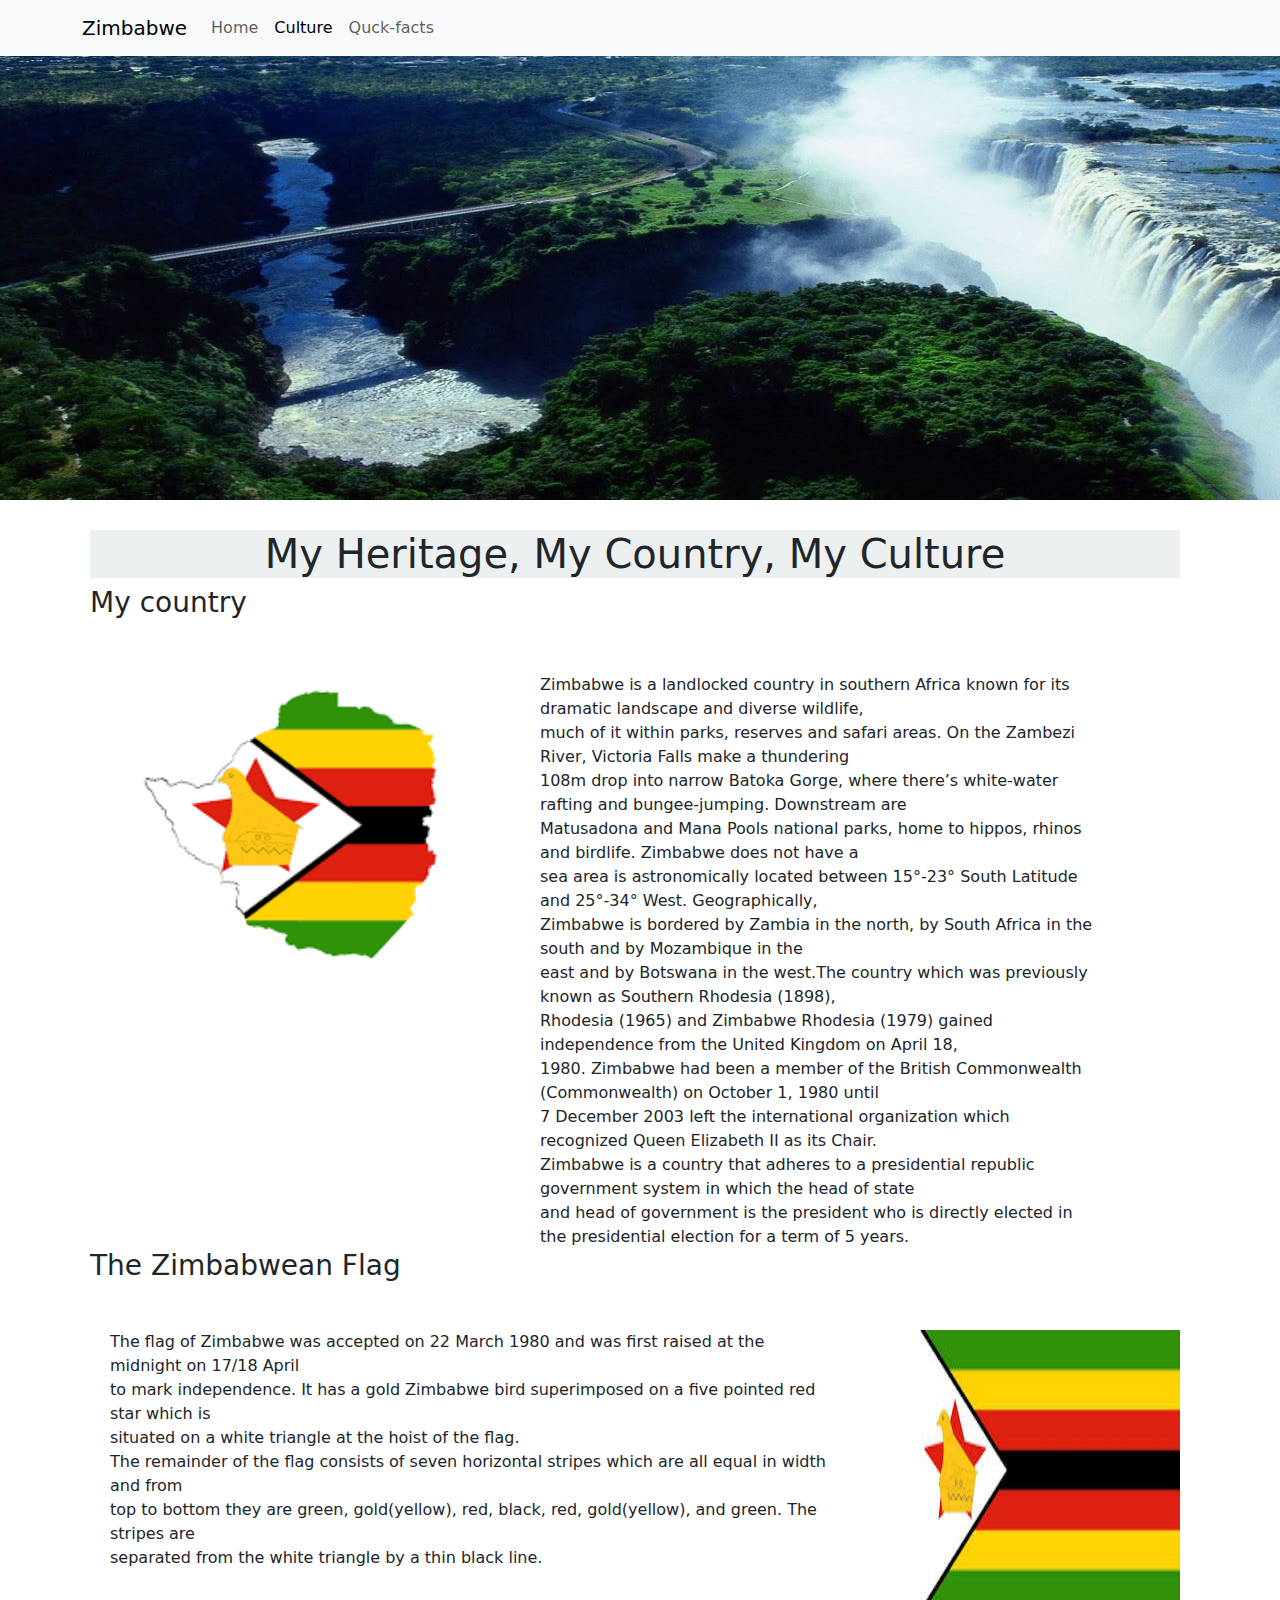
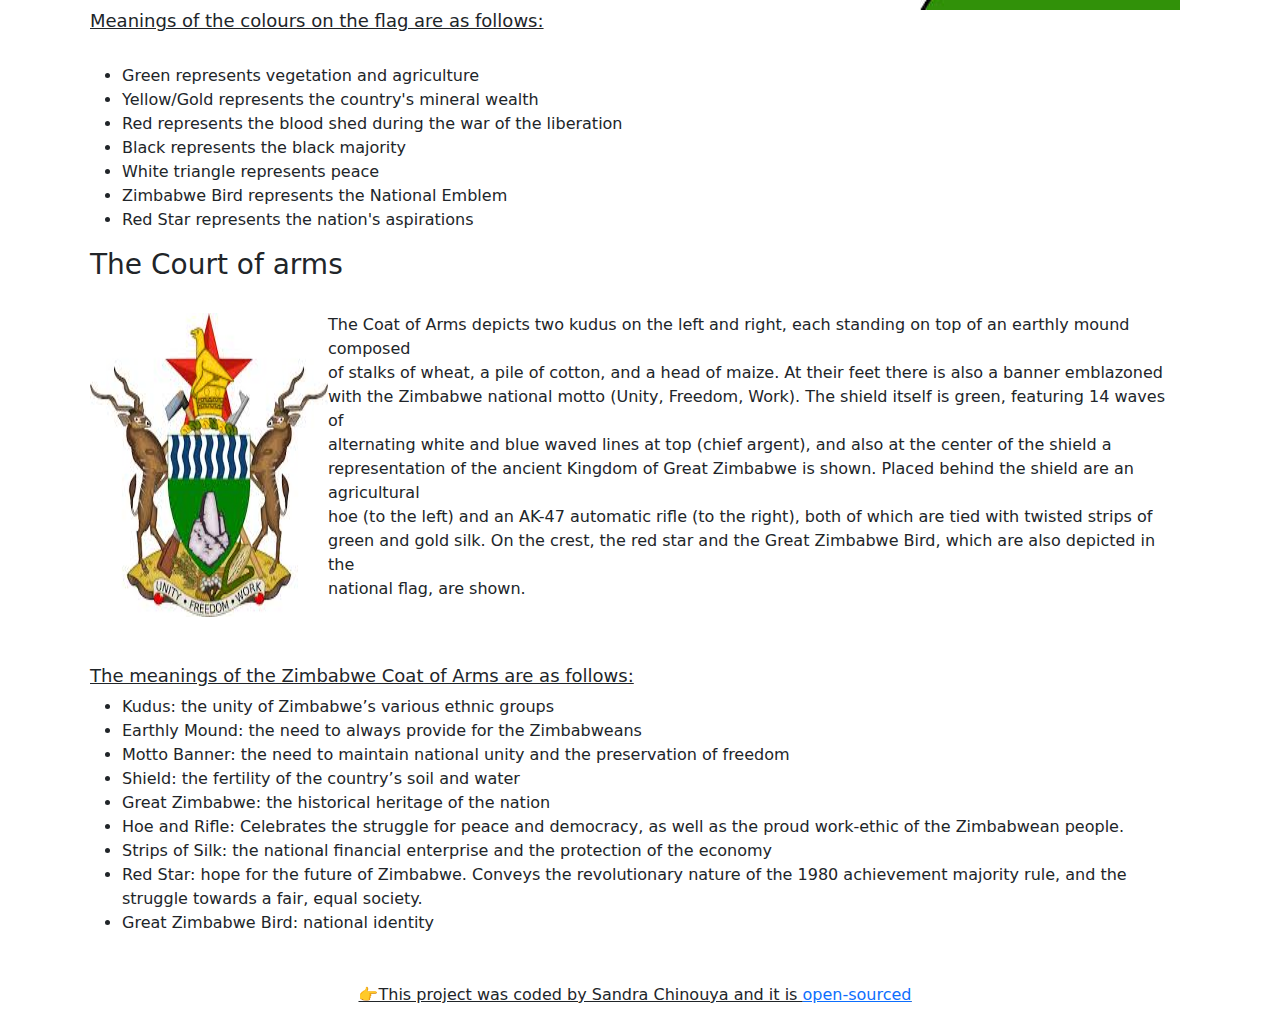
<file: index.html>
<!DOCTYPE html>
<html lang="en">
<head>
    <meta charset="UTF-8">
    <meta name="viewport" content="width=device-width, initial-scale=1.0">
    <title> My heritage and culture as a Zimbabwean</title>
     <link href="https://cdn.jsdelivr.net/npm/bootstrap@5.3.3/dist/css/bootstrap.min.css" rel="stylesheet" integrity="sha384-QWTKZyjpPEjISv5WaRU9OFeRpok6YctnYmDr5pNlyT2bRjXh0JMhjY6hW+ALEwIH" crossorigin="anonymous">
    <script src="https://cdn.jsdelivr.net/npm/bootstrap@5.3.3/dist/js/bootstrap.bundle.min.js" integrity="sha384-YvpcrYf0tY3lHB60NNkmXc5s9fDVZLESaAA55NDzOxhy9GkcIdslK1eN7N6jIeHz" crossorigin="anonymous"></script>

<link rel="stylesheet" href="/styles.css" />
</head>
<body>
  <img src="/images/Vic-Falls.jpg" alt="vic-falls" class="vic-falls"  width="1300" />
   <div class="main">
  <nav class="navbar navbar-expand-lg navbar-light bg-light fixed-top">
      <div class="container">
        <a class="navbar-brand" href="/" title="Name" >Zimbabwe</a>
        <button
          class="navbar-toggler"
          type="button"
          data-bs-toggle="collapse"
          data-bs-target="#navbarNav"
          aria-controls="navbarNav"
          aria-expanded="false"
          aria-label="Toggle navigation"
        >
          <span class="navbar-toggler-icon"></span>
        </button>
        <div class="collapse navbar-collapse" id="navbarNav">
          <ul class="navbar-nav">
            <li class="nav-item">
              <a class="nav-link" aria-current="page" href="/" title="Home">Home</a>
            </li>
            <li class="nav-item">
              <a class="nav-link active" href="/culture.html" title="Information" >Culture</a>
            </li>
            <li class="nav-item">
              <a class="nav-link" href="/facts.html#facts" title="facts">Quck-facts</a>
            </li>
          </ul>
        </div>
      </div>
    </nav>
     
    <h1 class="home">My Heritage, My Country, My Culture</h1>
   
    
<h3 class="Zimbabwe">My country</h3>
<div class="map d-flex">
<img src="/images/zim-map.png" alt="Zimbabwean-map" class="map" width="400" height="400"/>
<p2 class="description mt-5">
Zimbabwe is a landlocked country in southern Africa known for its dramatic landscape and diverse wildlife,
<br />
 much of it within parks, reserves and safari areas. On the Zambezi River, Victoria Falls make a thundering
 <br /> 
 108m drop into narrow Batoka Gorge, where there’s white-water rafting and bungee-jumping. Downstream are 
 <br /> 
 Matusadona and Mana Pools national parks, home to hippos, rhinos and birdlife. Zimbabwe does not have a 
 <br />
 sea area is astronomically located between 15°-23° South Latitude and 25°-34° West. Geographically, 
 <br />
 Zimbabwe is bordered by Zambia in the north, by South Africa in the south and by Mozambique in the 
 <br />
 east and by Botswana in the west.The country which was previously known as Southern Rhodesia (1898),
 <br />
 Rhodesia (1965) and Zimbabwe Rhodesia (1979) gained independence from the United Kingdom on April 18,
<br />
 1980. Zimbabwe had been a member of the British Commonwealth (Commonwealth) on October 1, 1980 until
<br />
 7 December 2003 left the international organization which recognized Queen Elizabeth II as its Chair.
 <br />
Zimbabwe is a country that adheres to a presidential republic government system in which the head of state 
<br />
and head of government is the president who is directly elected in the presidential election for a term of 5 years. 

</p2>
    </div>
    <h3 class="Zimbabwean-flag mb-5">The Zimbabwean Flag</h3>
    <div class="flag d-flex">
      <p class="flag-infor"> 
       The flag of Zimbabwe was accepted on 22 March 1980 and was first raised at the midnight on 17/18 April 
       <br />
       to mark independence. It has a gold Zimbabwe bird superimposed on a five pointed red star which is 
       <br />
       situated on a white triangle at the hoist of the flag.
       <br />
       The remainder of the flag consists of seven horizontal stripes which are all equal in width and from
       <br />
        top to bottom they are green, gold(yellow), red, black, red, gold(yellow), and green. The stripes are
        <br />
         separated from the white triangle by a thin black line.
         <br />
         <br />
      </p>  

    

    <img src="/images/Zim-flag.jpg" alt="Zimbabwean-flag" class="flag"  /> </div>
<h4>
    Meanings of the colours on the flag are as follows:
</h4>
<br /> 
<ul class="list">
  <li>
    Green represents vegetation and agriculture
  </li>
  
  <li>Yellow/Gold represents the country's mineral wealth</li>
  
  <li>Red represents the blood shed during the war of the liberation</li>
  <li>Black represents the black majority</li>
  <li>White triangle represents peace</li>
  <li>Zimbabwe Bird represents the National Emblem</li>
  <li>Red Star represents the nation's aspirations</li>
</ul>  
<h3>
The Court of arms
</h3>
<br />
<div class="bird d-flex">
<img src="/images/Zim-moto.jpg" alt="Court-of-arms" class="court-of-arms" />
<p>
 The Coat of Arms depicts two kudus on the left and right, each standing on top of an earthly mound composed 
 <br />
 of stalks of wheat, a pile of cotton, and a head of maize. At their feet there is also a banner emblazoned
 <br />
  with the Zimbabwe national motto (Unity, Freedom, Work). The shield itself is green, featuring 14 waves of
  <br />
   alternating white and blue waved lines at top (chief argent), and also at the center of the shield a 
   <br />
   representation of the ancient Kingdom of Great Zimbabwe is shown. Placed behind the shield are an agricultural
   <br />
    hoe (to the left) and an AK-47 automatic rifle (to the right), both of which are tied with twisted strips of 
    <br />
    green and gold silk. On the crest, the red star and the Great Zimbabwe Bird, which are also depicted in the
    <br />
     national flag, are shown. </p>
</div>
 <h4 class="emblem mt-5">
  The meanings of the Zimbabwe Coat of Arms are as follows:</h4>
  
  <ul>
    <li>Kudus: the unity of Zimbabwe’s various ethnic groups</li>
    <li>Earthly Mound: the need to always provide for the Zimbabweans</li>
    <li>Motto Banner: the need to maintain national unity and the preservation of freedom</li>
    <li>Shield: the fertility of the country’s soil and water</li>
    <li>Great Zimbabwe: the historical heritage of the nation</li>
    <li>Hoe and Rifle: Celebrates the struggle for peace and democracy, as well as the proud work-ethic of the Zimbabwean people.</li>
    <li>Strips of Silk: the national financial enterprise and the protection of the economy</li>
    <li>Red Star: hope for the future of Zimbabwe. Conveys the revolutionary nature of the 1980 achievement majority rule, and the struggle towards a fair, equal society.</li>
    <li>Great Zimbabwe Bird: national identity</li>
  </ul>
 

   
  <footer>
   
    <p class="footer text-center mt-5">
    👉This project was coded by Sandra Chinouya and it is 
      <a href="https://github.com/Sandrac01/heriatge" target="_blank">open-sourced</a>
     
    </p>
    </footer>  
  </div>
</body>
</html>
</file>
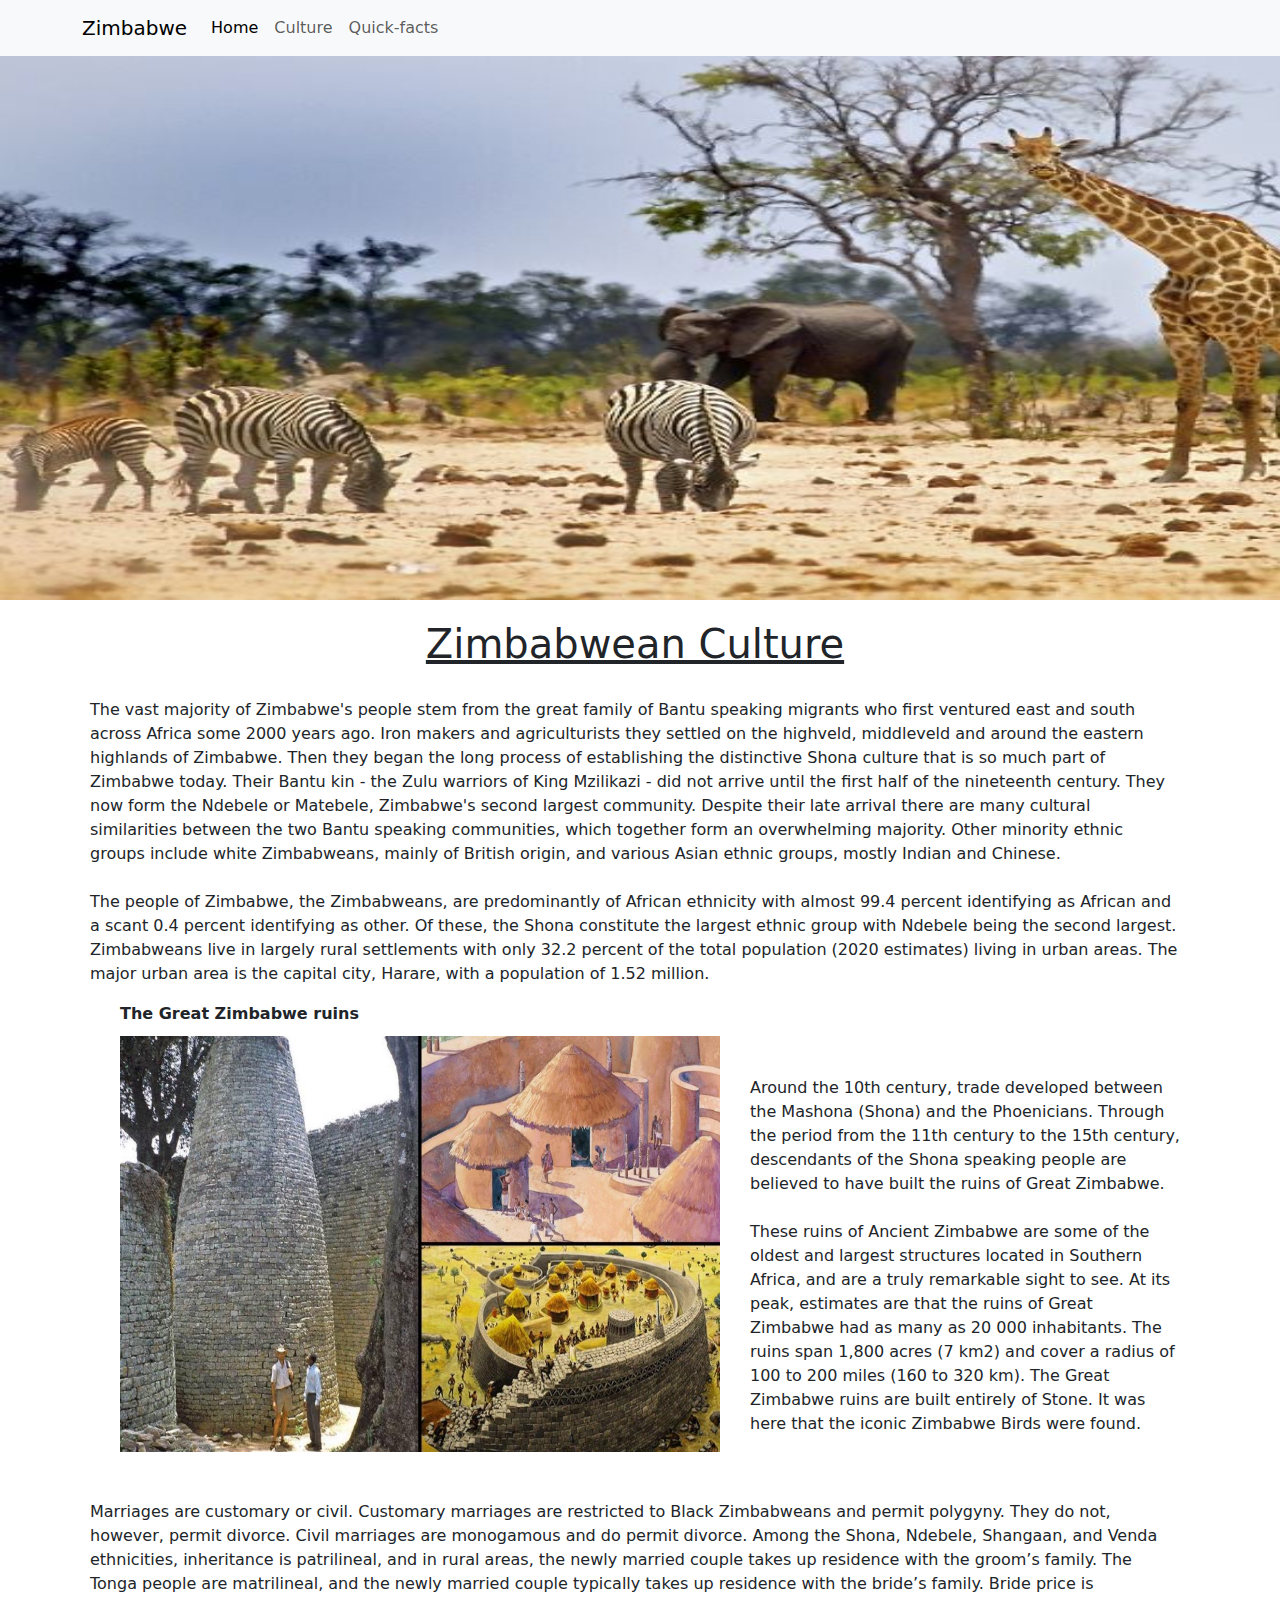
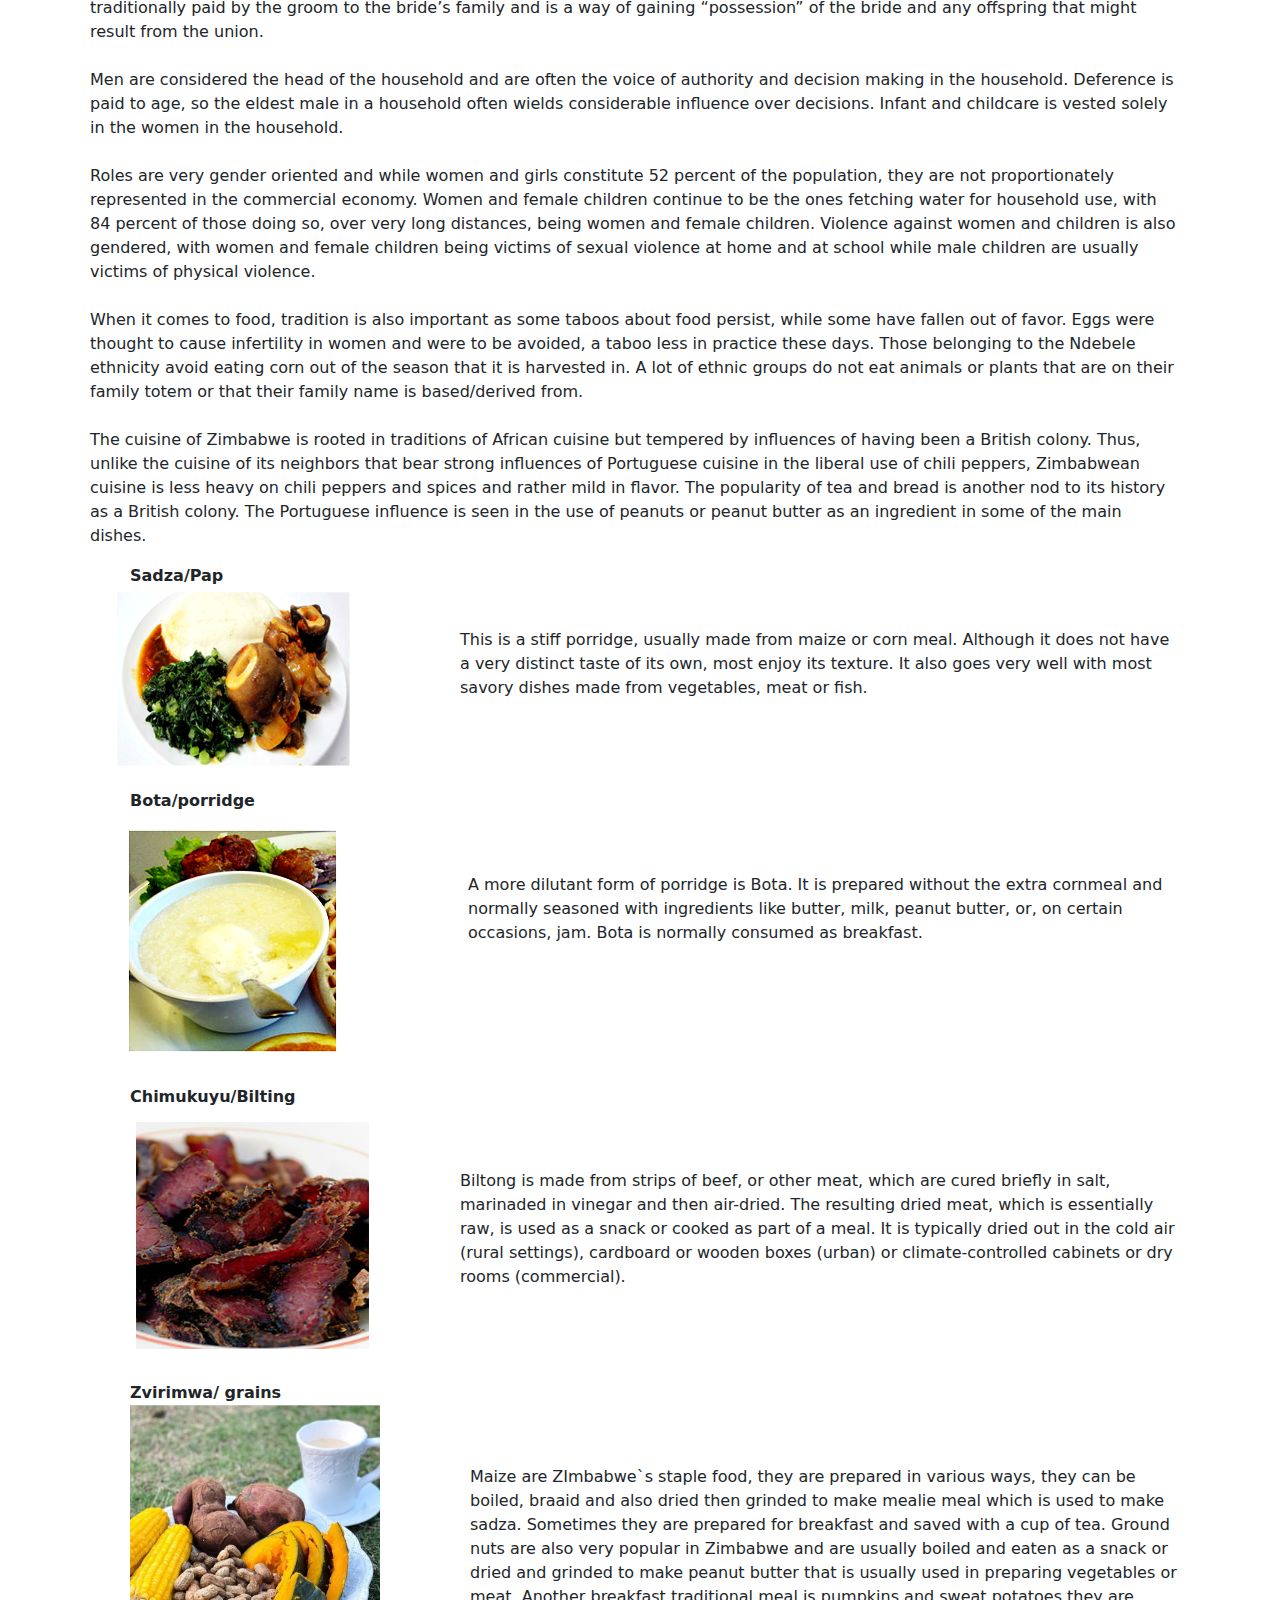
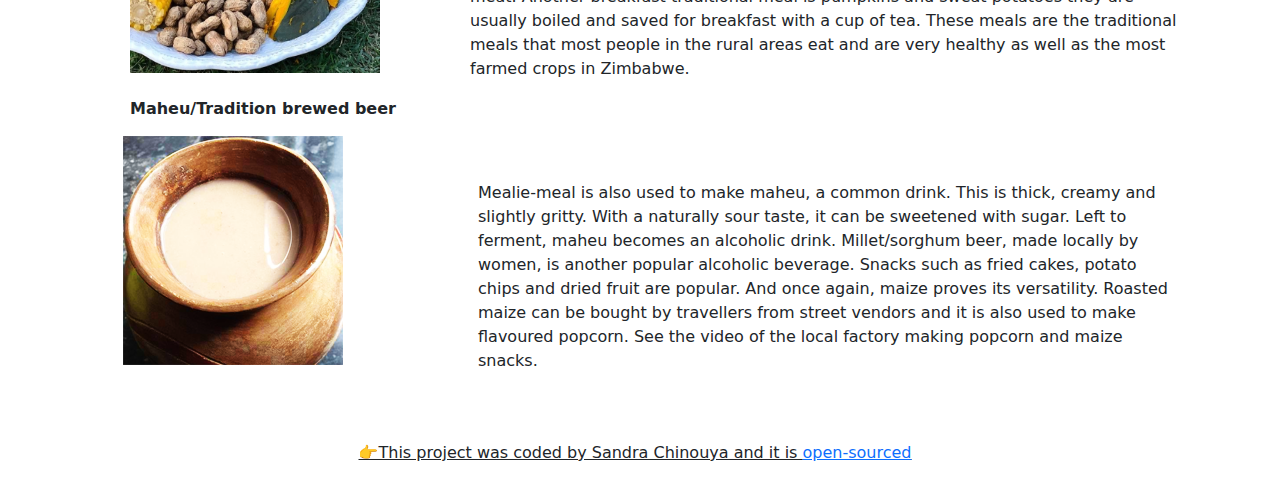
<file: culture.html>
<!DOCTYPE html>
<html lang="en">
<head>
    <meta charset="UTF-8">
    <meta name="viewport" content="width=device-width, initial-scale=1.0">
    <title>Document</title>
       <link href="https://cdn.jsdelivr.net/npm/bootstrap@5.3.3/dist/css/bootstrap.min.css" rel="stylesheet" integrity="sha384-QWTKZyjpPEjISv5WaRU9OFeRpok6YctnYmDr5pNlyT2bRjXh0JMhjY6hW+ALEwIH" crossorigin="anonymous">
    <script src="https://cdn.jsdelivr.net/npm/bootstrap@5.3.3/dist/js/bootstrap.bundle.min.js" integrity="sha384-YvpcrYf0tY3lHB60NNkmXc5s9fDVZLESaAA55NDzOxhy9GkcIdslK1eN7N6jIeHz" crossorigin="anonymous"></script>

<link rel="stylesheet" href="/styles.css" />
</head>
<body>
    
    <img src="/images/hwange-np.jpg"  alt="hwange" class="hwange" />
    <div class="main">
      <nav class="navbar navbar-expand-lg navbar-light bg-light fixed-top">
      <div class="container">
        <a class="navbar-brand" href="/" title="Name">Zimbabwe</a>
        <button
          class="navbar-toggler"
          type="button"
          data-bs-toggle="collapse"
          data-bs-target="#navbarNav"
          aria-controls="navbarNav"
          aria-expanded="false"
          aria-label="Toggle navigation"
        >
          <span class="navbar-toggler-icon"></span>
        </button>
        <div class="collapse navbar-collapse" id="navbarNav">
          <ul class="navbar-nav">
            <li class="nav-item">
              <a class="nav-link active" aria-current="page" href="/" title="Home"
                >Home</a
              >
            </li>
            <li class="nav-item">
              <a class="nav-link" href="/culture.html" title="Information">Culture</a>
            </li>
            <li class="nav-item">
              <a class="nav-link" href="/facts.html" title="Facts">Quick-facts</a>
            </li>
          </ul>
        </div>
      </div>
    </nav>
    <h1 class="culture ">
        Zimbabwean Culture
    </h1>
   
    <p> 

  The vast majority of Zimbabwe's people stem from the great family of Bantu speaking migrants who first ventured east and south across Africa some 2000 years ago.

Iron makers and agriculturists they settled on the highveld, middleveld and around the eastern highlands of Zimbabwe.

Then they began the long process of establishing the distinctive Shona culture that is so much part of Zimbabwe today.

Their Bantu kin - the Zulu warriors of King Mzilikazi - did not arrive until the first half of the nineteenth century. They now form the Ndebele or Matebele, Zimbabwe's second largest community.

Despite their late arrival there are many cultural similarities between the two Bantu speaking communities, which together form an overwhelming majority.

Other minority ethnic groups include white Zimbabweans, mainly of British origin, and various Asian ethnic groups, mostly Indian and Chinese.      
 <br />
<br />      
The people of Zimbabwe, the Zimbabweans, are predominantly of African ethnicity with almost 99.4 percent identifying as African and a scant 0.4 percent identifying as other. Of these, the Shona constitute the largest ethnic group with Ndebele being the second largest. Zimbabweans live in largely rural settlements with only 32.2 percent of the total population (2020 estimates) living in urban areas. The major urban area is the capital city, Harare, with a population of 1.52 million.
<div class="masvingo">The Great Zimbabwe ruins</div>
<div class="ruins d-flex">
    
<img src="/images/The great zim ruins.jpeg" alt="great-zimbabwe" class="great-zim" width="600" />
<p class="ruins" >
Around the 10th century, trade developed between the Mashona (Shona) and the Phoenicians. Through the period from the 11th century to the 15th century, descendants of the Shona speaking people are believed to have built the ruins of Great Zimbabwe.
<br />
<br />
These ruins of Ancient Zimbabwe are some of the oldest and largest structures located in Southern Africa, and are a truly remarkable sight to see.

At its peak, estimates are that the ruins of Great Zimbabwe had as many as 20 000 inhabitants. The ruins span 1,800 acres (7 km2) and cover a radius of 100 to 200 miles (160 to 320 km). The Great Zimbabwe ruins are built entirely of Stone. It was here that the iconic Zimbabwe Birds were found.
</p>
</div>
<br />

<br />
Marriages are customary or civil. Customary marriages are restricted to Black Zimbabweans and permit polygyny. They do not, however, permit divorce. Civil marriages are monogamous and do permit divorce. Among the Shona, Ndebele, Shangaan, and Venda ethnicities, inheritance is patrilineal, and in rural areas, the newly married couple takes up residence with the groom’s family. The Tonga people are matrilineal, and the newly married couple typically takes up residence with the bride’s family. Bride price is traditionally paid by the groom to the bride’s family and is a way of gaining “possession” of the bride and any offspring that might result from the union.
<br />
<br />
Men are considered the head of the household and are often the voice of authority and decision making in the household. Deference is paid to age, so the eldest male in a household often wields considerable influence over decisions. Infant and childcare is vested solely in the women in the household.
<br />
<br />
Roles are very gender oriented and while women and girls constitute 52 percent of the population, they are not proportionately represented in the commercial economy. Women and female children continue to be the ones fetching water for household use, with 84 percent of those doing so, over very long distances, being women and female children. Violence against women and children is also gendered, with women and female children being victims of sexual violence at home and at school while male children are usually victims of physical violence.
<br />
<br />
When it comes to food, tradition is also important as some taboos about food persist, while some have fallen out of favor. Eggs were thought to cause infertility in women and were to be avoided, a taboo less in practice these days. Those belonging to the Ndebele ethnicity avoid eating corn out of the season that it is harvested in. A lot of ethnic groups do not eat animals or plants that are on their family totem or that their family name is based/derived from.
<br />
<br />
The cuisine of Zimbabwe is rooted in traditions of African cuisine but tempered by influences of having been a British colony. Thus, unlike the cuisine of its neighbors that bear strong influences of Portuguese cuisine in the liberal use of chili peppers, Zimbabwean cuisine is less heavy on chili peppers and spices and rather mild in flavor. The popularity of tea and bread is another nod to its history as a British colony. The Portuguese influence is seen in the use of peanuts or peanut butter as an ingredient in some of the main dishes.
<br />
</p>
<div class="food">Sadza/Pap</div>
<div class="meals d-flex">
    <img src="/images/sadza1.png" alt="pap" class="papa" width="280" />
    <p class="sadza">
This is a stiff porridge, usually made from maize or corn meal. Although it does not have a very distinct taste of its own, most enjoy its texture. It also goes very well with most savory dishes made from vegetables, meat or fish.</p>
</div>
<div class="food"> Bota/porridge</div>
<div class="meals d-flex">
<img src="/images/bota.png" alt="porridge" />
<p class="bota">
A more dilutant form of porridge is Bota. It is prepared without the extra cornmeal and normally seasoned with ingredients like butter, milk, peanut butter, or, on certain occasions, jam. Bota is normally consumed as breakfast.</p>
</div>
<div class="food">Chimukuyu/Bilting</div>
<div class="meals d-flex">
    <img src="/images/biltong1.png" alt="meat" />
    <p class="nyama"> 
    Biltong is made from strips of beef, or other meat, which are cured briefly in salt, marinaded in vinegar and then air-dried. The resulting dried meat, which is essentially raw, is used as a snack or cooked as part of a meal. It is typically dried out in the cold air (rural settings), cardboard or wooden boxes (urban) or climate-controlled cabinets or dry rooms (commercial).</p>
</div>
<div class="food">Zvirimwa/ grains</div>
<div class="meals d-flex">
    <img src="/images/traditional meals.jpg" class="zvirimwa mb-4" alt="food" width="250" />
    <p class="infor">   
   Maize are ZImbabwe`s staple food, they are prepared in various ways, they can be boiled, braaid and also dried then grinded to make mealie meal which is used to make sadza. Sometimes they are prepared for breakfast and saved with a cup of tea. Ground nuts are also very popular in Zimbabwe and are usually boiled and eaten as a snack or dried and grinded to make peanut butter that is usually used in preparing vegetables or meat. Another breakfast traditional meal is pumpkins and sweat potatoes they are usually boiled and saved for breakfast with a cup of tea. These meals are the traditional meals that most people in the rural areas eat and are very healthy as well as the most farmed crops in Zimbabwe.</p>

</div>
<div class="food">Maheu/Tradition brewed beer</div>
<div class="meals d-flex">
    <img src="/images/maheu.png" alt="drink" class="maheu" />
    <p class="doro">
    Mealie-meal is also used to make maheu, a common drink. This is thick, creamy and slightly gritty. With a naturally sour taste, it can be sweetened with sugar. Left to ferment, maheu becomes an alcoholic drink. Millet/sorghum beer, made locally by women, is another popular alcoholic beverage. Snacks such as fried cakes, potato chips and dried fruit are popular. And once again, maize proves its versatility. Roasted maize can be bought by travellers from street vendors and it is also used to make flavoured popcorn. See the video of the local factory making popcorn and maize snacks.</p>
</p>
</div>
<footer>
   
    <p class="footer text-center mt-5">
    👉This project was coded by Sandra Chinouya and it is 
      <a href="https://github.com/Sandrac01/heriatge" target="_blank">open-sourced</a>
     
    </p>
    </footer>
 </div> 
</body>
</html>
</file>
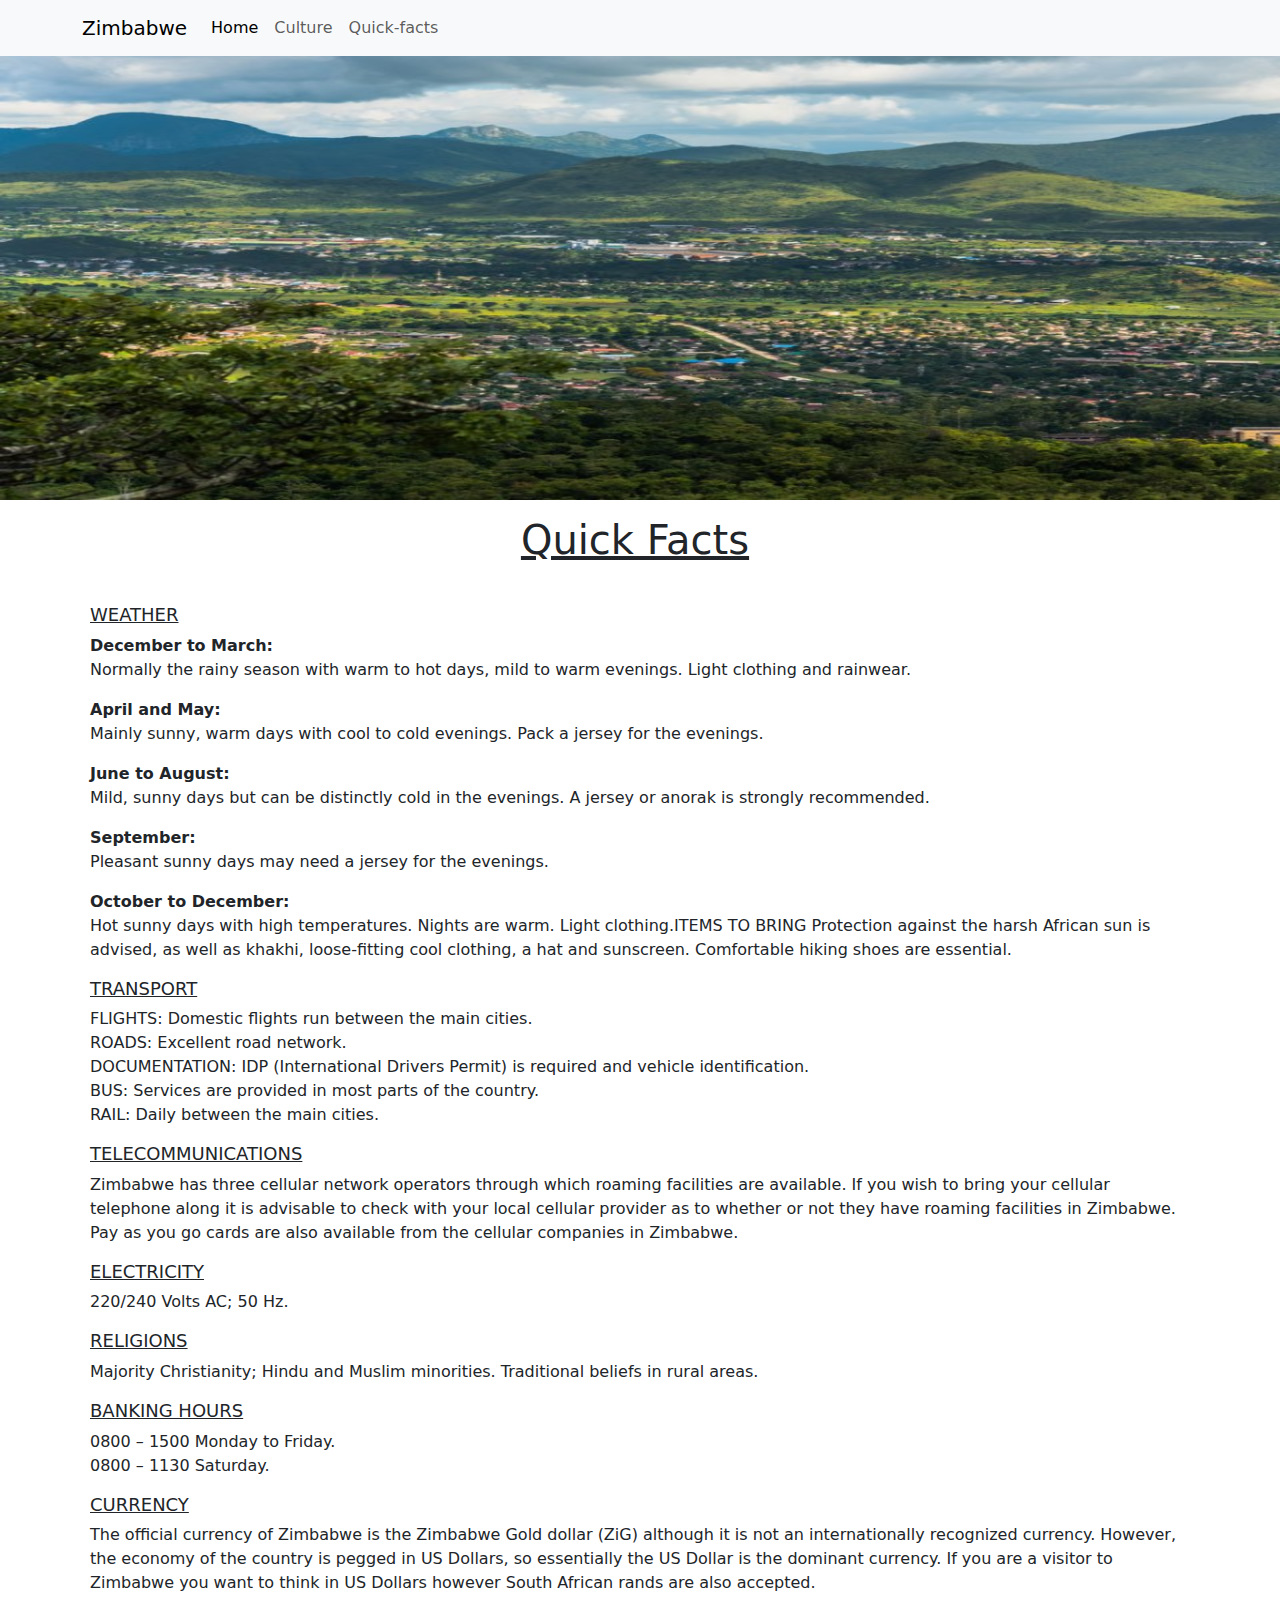
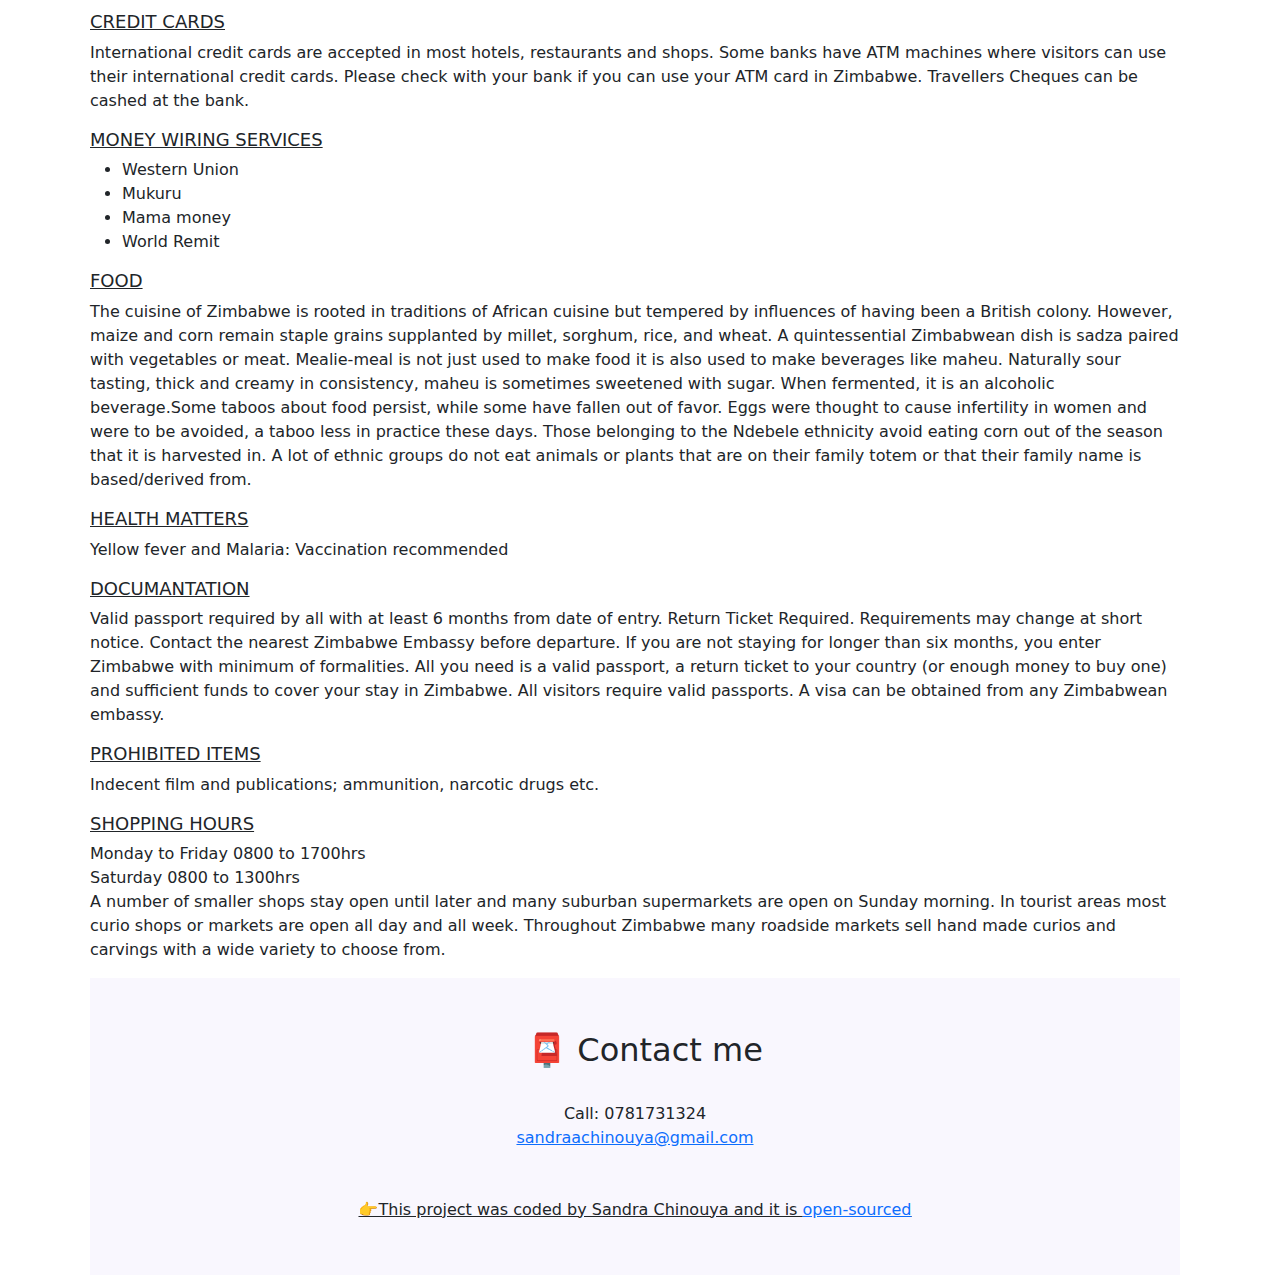
<file: facts.html>
<!DOCTYPE html>
<html lang="en">
<head>
    <meta charset="UTF-8">
    <meta name="viewport" content="width=device-width, initial-scale=1.0">
    <title>Document</title>
       <link href="https://cdn.jsdelivr.net/npm/bootstrap@5.3.3/dist/css/bootstrap.min.css" rel="stylesheet" integrity="sha384-QWTKZyjpPEjISv5WaRU9OFeRpok6YctnYmDr5pNlyT2bRjXh0JMhjY6hW+ALEwIH" crossorigin="anonymous">
    <script src="https://cdn.jsdelivr.net/npm/bootstrap@5.3.3/dist/js/bootstrap.bundle.min.js" integrity="sha384-YvpcrYf0tY3lHB60NNkmXc5s9fDVZLESaAA55NDzOxhy9GkcIdslK1eN7N6jIeHz" crossorigin="anonymous"></script>

<link rel="stylesheet" href="/styles.css" />
</head>
<body>
  <img src="/images/bvumba-heights.jpg" alt="vhumba" class="vhumba" />
  <div class="main">
    <nav class="navbar navbar-expand-lg navbar-light bg-light fixed-top">
      <div class="container">
        <a class="navbar-brand" href="/" title="Name">Zimbabwe</a>
        <button
          class="navbar-toggler"
          type="button"
          data-bs-toggle="collapse"
          data-bs-target="#navbarNav"
          aria-controls="navbarNav"
          aria-expanded="false"
          aria-label="Toggle navigation"
        >
          <span class="navbar-toggler-icon"></span>
        </button>
        <div class="collapse navbar-collapse" id="navbarNav">
          <ul class="navbar-nav">
            <li class="nav-item">
              <a class="nav-link active" aria-current="page" href="/" title="Home"
                >Home</a
              >
            </li>
            <li class="nav-item">
              <a class="nav-link" href="/culture.html" title="Information">Culture</a>
            </li>
            <li class="nav-item">
              <a class="nav-link" href="/facts.html#contact" title="facts">Quick-facts</a>
            </li>
          </ul>
        </div>
      </div>
    </nav> 
    <h1 class="facts mt-3">
      Quick Facts
    </h1>
<h4>
WEATHER
</h4>
<div class="month">
December to March:
</div>
<p>
 Normally the rainy season with warm to hot days, mild to warm evenings. Light clothing and
rainwear.</p>
<div class="month">
April and May:
</div>
<p>
Mainly sunny, warm days with cool to cold evenings. Pack a jersey for the evenings.
</p>
<div class="month">
June to August:
</div>
<p>
Mild, sunny days but can be distinctly cold in the evenings. A jersey or anorak is strongly recommended.
</p>
<div class="month">
September:
</div>
<p>
Pleasant sunny days may need a jersey for the evenings.
</p>
<div class="month">
October to December:
</div>
<p>
Hot sunny days with high temperatures. Nights are warm. Light clothing.ITEMS TO BRING
Protection against the harsh African sun is advised, as well as khakhi, loose-fitting cool clothing, a hat and sunscreen. Comfortable hiking shoes are essential.
</p>
<h4>
  TRANSPORT
</h4>
<p>
  FLIGHTS: Domestic flights run between the main cities.
  <br />
ROADS: Excellent road network.
<br />
DOCUMENTATION: IDP (International Drivers Permit) is required and vehicle identification.
<br />
BUS: Services are provided in most parts of the country.
<br />
RAIL: Daily between the main cities.
</p>
<h4>
  TELECOMMUNICATIONS
</h4>
<p>
 Zimbabwe has three cellular network operators through which roaming facilities are available. If you wish to bring your cellular telephone along it is advisable to check with your local cellular provider as to whether or not they have roaming facilities in Zimbabwe.
Pay as you go cards are also available from the cellular companies in Zimbabwe.
 </p>

<h4>
  ELECTRICITY
</h4>
<p>
 220/240 Volts AC; 50 Hz. 
</p>
<h4>
  RELIGIONS
</h4>
<p>
Majority Christianity; Hindu and Muslim minorities. Traditional beliefs in rural areas.  
</p>
<h4>
BANKING HOURS
</h4>
<p>
0800 – 1500 Monday to Friday.
<br />
0800 – 1130 Saturday.
</p>
<h4>
  CURRENCY
</h4>
<p>
 The official currency of Zimbabwe is the Zimbabwe Gold dollar (ZiG) although it is not an internationally recognized currency. However, the economy of the country is pegged in US Dollars, so essentially the US Dollar is the dominant currency. If you are a visitor to Zimbabwe you want to think in US Dollars however South African rands are also accepted. 
</p>
<h4>
 CREDIT CARDS 
</h4>
<p>
International credit cards are accepted in most hotels, restaurants and shops. Some banks have ATM machines where visitors can use their international credit cards. Please check with your bank if you can use your ATM card in Zimbabwe. Travellers Cheques can be cashed at the bank.
</p>
<h4>
 MONEY WIRING SERVICES
</h4>
<ul>
    <li>
Western Union</li>
<li>
Mukuru</li>
<li>
Mama money</li>
<li>
World Remit</li>
</ul>
<h4>
  FOOD
</h4>
<p>
  The cuisine of Zimbabwe is rooted in traditions of African cuisine but tempered by influences of having been a British colony. However, 
 maize and corn remain staple grains supplanted by millet, sorghum, rice, and wheat. A quintessential Zimbabwean dish is sadza paired with vegetables or meat. Mealie-meal is not just used to make food it is also used to make beverages like maheu. Naturally sour tasting, thick and creamy in consistency, maheu is sometimes sweetened with sugar. When fermented, it is an alcoholic beverage.Some taboos about food persist, while some have fallen out of favor. Eggs were thought to cause infertility in women and were to be avoided, a taboo less in practice these days. Those belonging to the Ndebele ethnicity avoid eating corn out of the season that it is harvested in. A lot of ethnic groups do not eat animals or plants that are on their family totem or that their family name is based/derived from.
</p>
<h4>
  HEALTH MATTERS
</h4>
<p>
 Yellow fever and Malaria: Vaccination recommended 
</p>
<h4>
  DOCUMANTATION
</h4>
<p>
 Valid passport required by all with at least 6 months from date of entry. Return Ticket Required. Requirements may change at short notice. Contact the nearest Zimbabwe Embassy before departure.
 If you are not staying for longer than six months, you enter Zimbabwe with minimum of formalities. All you need is a valid passport, a return ticket to your country (or enough money to buy one) and sufficient funds to cover your stay in Zimbabwe. All visitors require valid passports. A visa can be obtained from any Zimbabwean embassy.
</p>
<h4> 
PROHIBITED ITEMS</h4>
<p>
Indecent film and publications; ammunition, narcotic drugs etc.
</p>
<h4> 
SHOPPING HOURS
</h4>
<P>
 Monday to Friday 0800 to 1700hrs
 <br />
Saturday 0800 to 1300hrs
<br />
A number of smaller shops stay open until later and many suburban supermarkets are open on Sunday morning. In tourist areas most curio shops or markets are open all day and all week. Throughout Zimbabwe many roadside markets sell hand made curios and carvings with a wide variety to choose from. 
</P>
<div class="hero">
 <div id="contact" class="mt-5 mb-5">
      <h2 class="text-center">📮 Contact me</h2>
      <br />
      Call: 0781731324
      <br />
      <a href="mailto:sandraachinouya@gmail.com" title="Email" class="email-link"> sandraachinouya@gmail.com</a>
  
 <footer>
   
    <p class="footer text-center mt-5">
    👉This project was coded by Sandra Chinouya and it is 
      <a href="https://github.com/Sandrac01/heriatge" target="_blank">open-sourced</a>
     </p>
    
    </footer>  
</div>
  </div>
</body>
</html>
</file>
<file: styles.css>
.main {
    margin-left: 90px;
    margin-right: 100px;
}

.home {
    margin-top: 30px;
    text-align: center;
    background-color: #ECF0F1;
    border-width:  5 10%;
}

h2 {
    margin-left: 20px;
}
h4 {
    font-size: 18px;
    text-decoration: underline;
}
.month {
    font-weight: bold;
    font-size: 16px;
}
.information {
    margin-left: 20px;
}
.details {
  margin-right: 60px;  
}
.Zimbabwe {
    
    margin-bottom: 5px;
    font-weight: 500;
  
}
.map {
    margin-top: 0px;
    margin-right: 80px;
    
    
}
.description {
    margin-left: -30px;
}
.flag {
    margin-left: 80px;
}
.flag-infor {
    margin-left: -60px;
}
.facts {
    margin-top: 90px;
    margin-bottom: 40px;
    text-align: center;
    text-decoration: underline;
}
.hero {
    background-color: #f9f7fe;
    text-align: center;
    padding: 5px 5px;
}
.culture {
    margin-top: 20px;
    margin-bottom: 30px;
    text-align: center;
    text-decoration: underline;

}
.masvingo {
    font-weight: bold;
    margin-bottom: -30px;
    margin-left: 30px;
}
.ruins {
    margin-left: 30px;
    margin-top: 40px;
}
.footer {
    text-decoration-line: underline;
}
.hwange {
    max-height: 600px;
    width: 1600px;
}
.vic-falls {
  max-height: 500px;
    width: 1600px;  
}
.vhumba {
  max-height: 500px;
    width: 1600px;  
}

.infor {
    margin-left: 90px;
    margin-top: 80px;
}
.zvirimwa {
    margin-left: 40px;
    margin-top: 20px;
}
.papa {
    margin-left: 0px;
    
}
.sadza {
    margin-top: 60px;
    margin-left: 90px;
}
.bota {
    margin-top: 80px;
    margin-left: 80px;

}
.porridge {
 margin-rigt: 100px;
}
.nyama {
    margin-top: 80px;
}
.doro {
    margin-top: 80px;
    margin-left: 90px;
}
.food {
    font-weight: bold;
    margin-bottom: -20px;
    margin-left: 40px;
}
</file>
